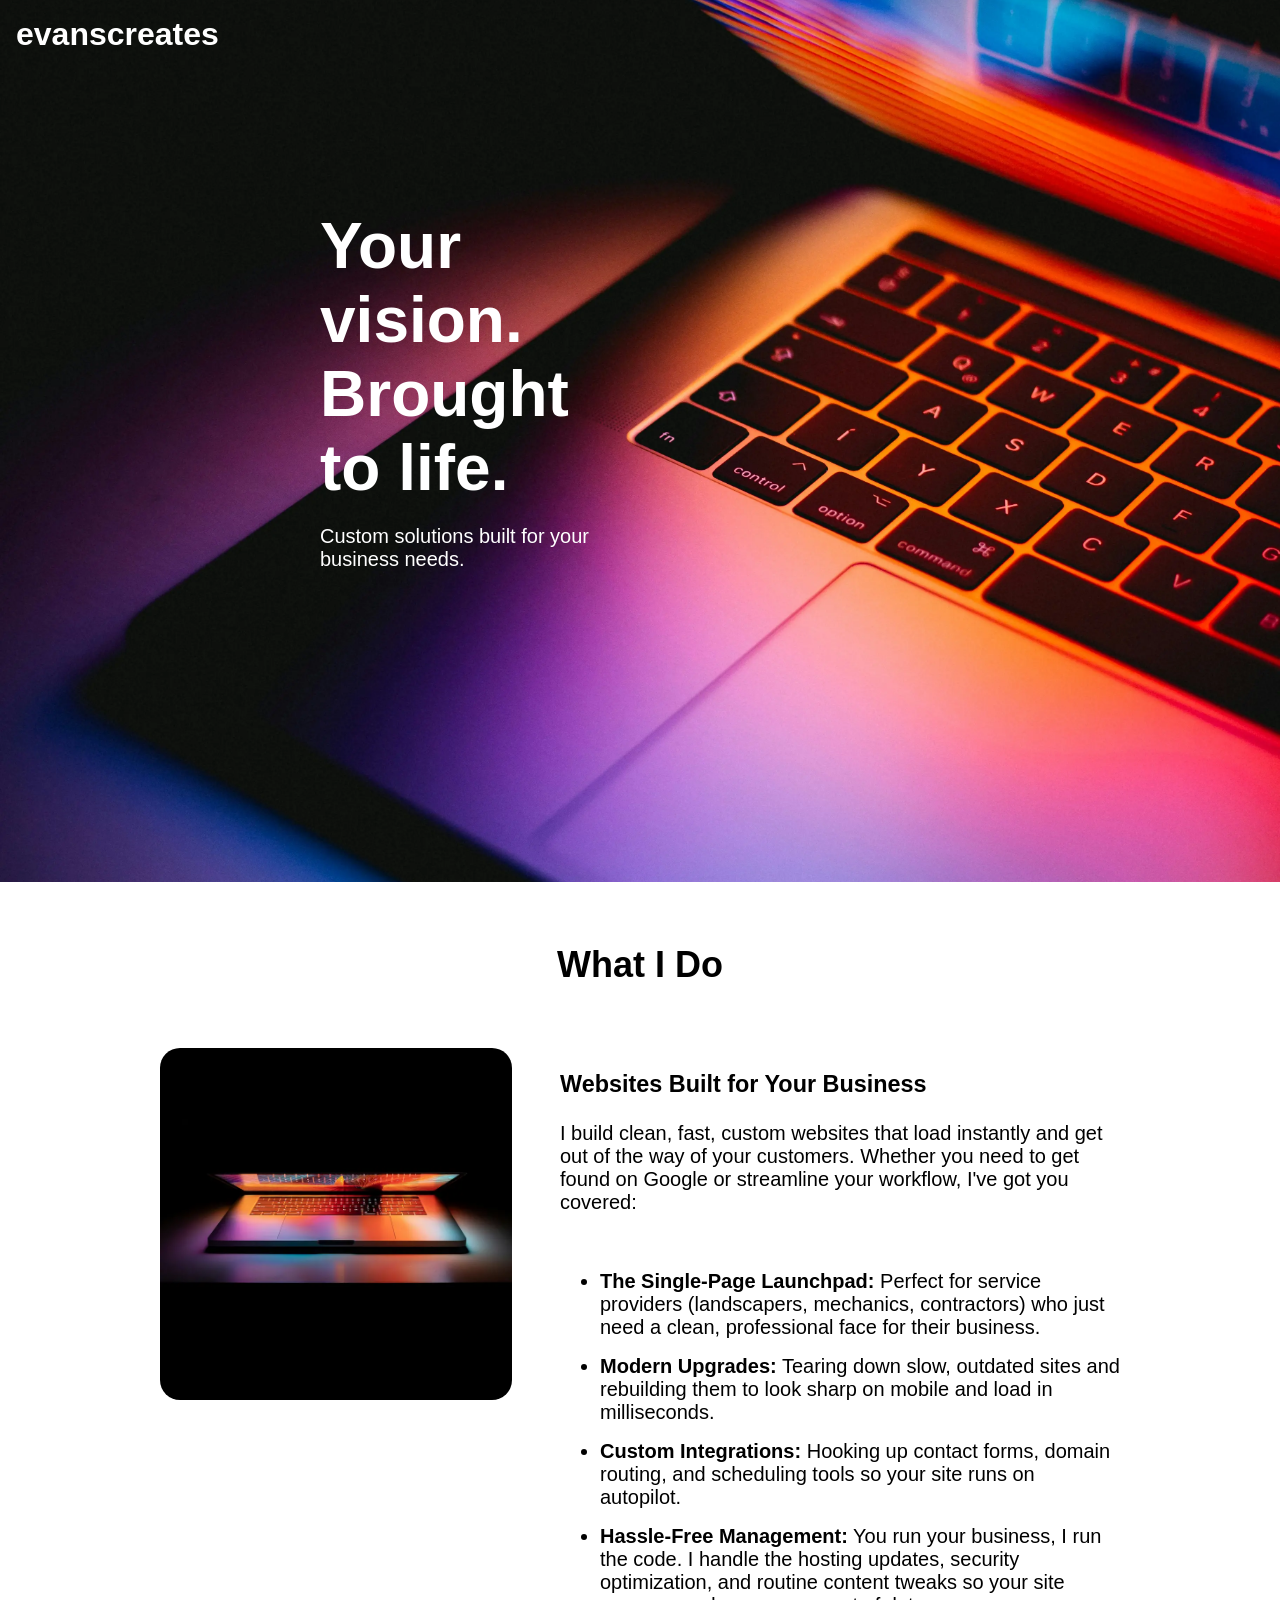
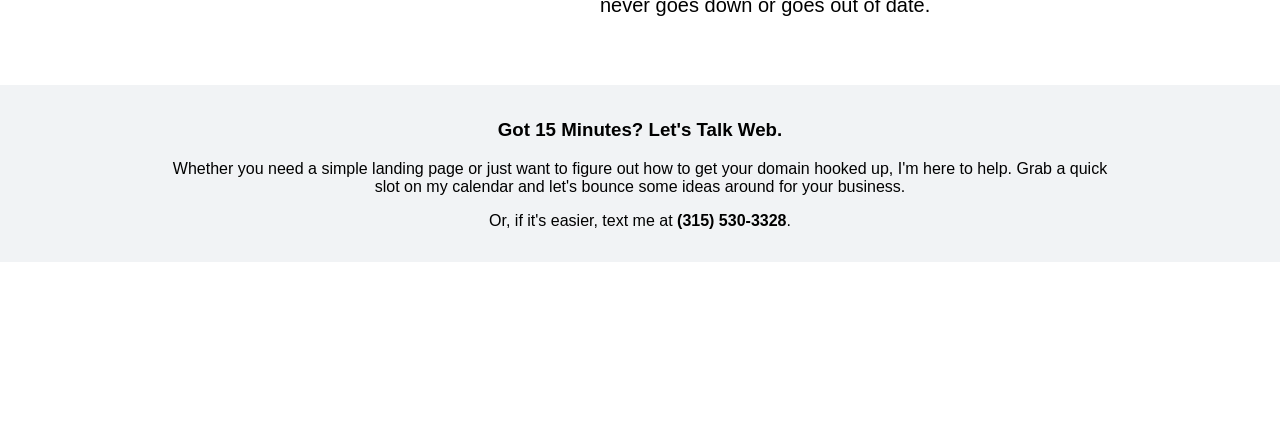
<file: index.html>
<!DOCTYPE html>
<html lang="en">
<head>
    <meta charset="UTF-8">
    <meta name="viewport" content="width=device-width, initial-scale=1.0">
    <link rel="stylesheet" href="homepage.css">
    <link rel="stylesheet" href="footer.css">
    <title>evanscreates</title>
</head>
<body>
    
    <!-- Hero Section -->
    <main id="hero">
        <header>
            <nav id="hero-nav">
                <div id="evanscreates">
                    <a href="index.html">evanscreates</a>
                </div>
            </nav>
        </header>

        <div id="hero-content">
            <div id="hero-text">
                <h1>Your vision.<br>Brought to life.</h1>
                <p>Custom solutions built for your business needs.</p>
            </div>
            <div id="hero-blank"></div>
            <div id="button">
                <div id="consult-btn">
                <!-- Google Calendar Appointment Scheduling begin -->
                <link href="https://calendar.google.com/calendar/scheduling-button-script.css" rel="stylesheet">
                <script src="https://calendar.google.com/calendar/scheduling-button-script.js" async></script>
                <script>
                (function() {
                var target = document.currentScript;
                window.addEventListener('load', function() {
                    calendar.schedulingButton.load({
                    url: 'https://calendar.google.com/calendar/appointments/schedules/AcZssZ0Okw6wxBXTZeKG9bdRCh8o1s8D6k7PVvWaOEHGcEl99wAWByb_jiBELQhVf5MmHO-NKMqcugLI?gv=true&colorScheme=LIGHT',
                    color: '#ffffff',
                    label: 'Schedule a 15-min Call',
                    target,
                    });
                });
                })();
                </script>
                <!-- end Google Calendar Appointment Scheduling -->
            </div>
            </div>
            <div id="hero-blank"></div>
            
            
        </div>
    </main>
        
    <section id="about">
        <div id="about-title">
            <h1>What I Do</h1>
        </div>
        <div id="about-img">
            <img src="shared/services.webp" alt="schedule your consulatation">
        </div>
        <div id="about-text">
            <h3>Websites Built for Your Business</h3>
            <p>
                I build clean, fast, custom websites that load instantly and get out of the way of your customers. Whether you need 
                to get found on Google or streamline your workflow, I've got you covered:
            </p>
            <ul>
                <li><strong>The Single-Page Launchpad:</strong> Perfect for service providers (landscapers, mechanics, contractors) who just need a clean, professional face for their business.</li>
                <li><strong>Modern Upgrades:</strong> Tearing down slow, outdated sites and rebuilding them to look sharp on mobile and load in milliseconds.</li>
                <li><strong>Custom Integrations:</strong> Hooking up contact forms, domain routing, and scheduling tools so your site runs on autopilot.</li>
                <li><strong>Hassle-Free Management:</strong> You run your business, I run the code. I handle the hosting updates, security optimization, and routine content tweaks so your site never goes down or goes out of date.</li>
            </ul>
        </div>
    </section>

    <section id="consult">
        <h3>Got 15 Minutes? Let's Talk Web.</h3>
        <p>
            Whether you need a simple landing page or just want to figure out how to get your domain hooked up, I'm here to help. 
            Grab a quick slot on my calendar and let's bounce some ideas around for your business.
        </p>
        <p>
            Or, if it's easier, text me at <a href="sms:+13155303328">(315) 530-3328</a>.
        </p>
        <div id="consult-btn">
            <!-- Google Calendar Appointment Scheduling begin -->
            <link href="https://calendar.google.com/calendar/scheduling-button-script.css" rel="stylesheet">
            <script src="https://calendar.google.com/calendar/scheduling-button-script.js" async></script>
            <script>
            (function() {
            var target = document.currentScript;
            window.addEventListener('load', function() {
                calendar.schedulingButton.load({
                url: 'https://calendar.google.com/calendar/appointments/schedules/AcZssZ0Okw6wxBXTZeKG9bdRCh8o1s8D6k7PVvWaOEHGcEl99wAWByb_jiBELQhVf5MmHO-NKMqcugLI?gv=true&colorScheme=LIGHT',
                color: '#000000',
                label: "Let's Chat",
                target,
                });
            });
            })();
            </script>
            <!-- end Google Calendar Appointment Scheduling -->
        </div>
    </section>
    
    <footer>
        <div id="footer-copy">
            <p>&copy; 2026 evanscreates. All rights reserved.</p>    
        </div>
        <div id="contact-links">
            <div id="contact">
                <p>Text me at <a href="sms:+13155303328">(315) 530-3328</a></p>
            </div>
            <!-- <div id="links">
                <a href="index.html">Home</a> <span>  |  </span>
                <a href="services.html">Services</a>
            </div> -->
        </div>
    </footer>
</body>
</html>
</file>
<file: homepage.css>
:root {
  --gm3-sys-color-surface: #ffffff !important;
  --gm3-sys-color-surface-container: #ffffff !important;
  color-scheme: light !important;
}

body {
    margin: 0;
    padding: 0;
    font-family: 'Poppins', sans-serif;
}

iframe[src*="calendar.google.com"] {
    color-scheme: light !important;
    background-color: #FFFFFF !important;
}
/* styles for the hero section */

/* desktop */
@media (min-width: 768px) {
    #hero {
        background: url(shared/background.webp) no-repeat center center fixed;
        background-size: cover;
        height: 98vh;
        display: flex;
        flex-direction: column;
    }
    #hero-nav {
        padding: 1rem;
    }
    #hero-nav a {
        text-decoration: none;
        color: white;
        font-weight: bold;
    font-size: 2rem;
    }
    #hero-content {
        color: white;
        display: grid;
        grid-template-columns: 1fr 1fr;
        align-items: center;
        justify-content: center;
        height: 100%;
    }
    #hero-text {
        margin-left: 20rem;
    }
    #button {
        margin-left: 20rem;
        height: 100%;
    }
    #hero-text h1 {
        font-size: 4rem;
        margin-bottom: 0;
    }
    #hero-text p {
        font-size: 1.25rem;
    }
    #hero-button {
        border: 2px solid white;
        padding: 1rem 2rem;
        text-decoration: none;
        color: black;
        background: white;
        border-radius: 10px;
        font-weight: bold;
        font-size: 1rem;
    }
    #evanscreates {
        text-align: left;
    }
    #about {
        display: grid;
        grid-template-columns: 40% 60%;
        padding: 2rem 10rem 2rem 10rem;
        align-content: baseline;
    }
    #about-title {
        grid-column: span 2;
        text-align: center;
        margin-bottom: 2rem;
        font-size: 1.5rem;
    }
    #about-img {
        text-align: right;
        margin-right: 2rem;
    }
    #about-img img {
        width: 100%;
        border-radius: 20px;
    }
    #about-text {
        text-align: left;
        padding-left: 1rem;
        font-size: 1.25rem;
        display: flex;
        flex-direction: column;
        justify-content: center;
    }
    #about-text p {
        margin-top: 0;
    }
    #about-text li {
        margin: 1rem 0;
    }

    #consult {
        background-color: #F1F3F5;
        text-align: center;
        padding: 1rem 10rem;
    }
    #consult-btn button {
        padding: 1rem 2rem;
        border-radius: 10px;
        font-family: 'Poppins', sans-serif;
        font-size: 1rem;
    }
    #consult a {
        text-decoration: none;
        color: #000;
        font-weight: bold;
    }
}



/* mobile */
@media (max-width: 767px) {
    #hero {
        background: url(shared/background.webp) no-repeat center center fixed;
        background-size: cover;
        height: 98vh;
        display: flex;
        flex-direction: column;
    }
    #hero-nav {
        padding: 1rem;
    }
    #hero-nav a {
        text-decoration: none;
        color: white;
        font-weight: bold;
        font-size: 1.5rem;
    }
    #hero-content {
        color: white;
        display: grid;
        grid-template-columns: 1fr;
        align-items: center;
        justify-content: center;
        height: 100%;
    }
    #hero-text {
        text-align: center;
    }
    #button {
        margin-left: 0;
        height: 100%;
        text-align: center;
    }
    #hero-button {
        border: 2px solid white;
        padding: 1rem 1rem;
        text-decoration: none;
        width: fit-content;
        color: black;
        background: white;
        border-radius: 10px;
    }
    #evanscreates {
        text-align: center;
    }

    #about {
        display: grid;
        grid-template-columns: 1fr;
        padding: 1rem;
        justify-content: center;
        text-align: center;
    }
    #about-title {
        width: 100%;
        grid-column: span 1;
    }
    #about-img img {
        width: 100%;
        border-radius: 20px;
    }
    #about-text p {
        margin-top: 0;
        text-align: left;
    }
    #about-text li {
        margin: 1rem 0;
        text-align: left;
    }

    #consult {
        background-color: #F1F3F5;
        text-align: center;
        padding: 1rem 1rem;
    }
    #consult-btn button {
        padding: 1rem 2rem;
        border-radius: 10px;
        font-family: 'Poppins', sans-serif;
        font-size: 1rem;
    }
    #consult a {
        text-decoration: none;
        color: #000;
        font-weight: bold;
    }
}



/* footer styles are in footer.css */
</file>
<file: footer.css>
footer {
    background: url(shared/foot_back.png) no-repeat center center fixed;
    background-size: cover;
    height: 20vh;
    margin-bottom: 0;
    display: grid;
    grid-template-columns: 1fr 1fr;
    align-items: center;
    justify-content: center;
    text-align: center;
    color: white;
}
footer a {
    color: white;
    text-decoration: none;
    font-weight: bold;
}
#footer-copy {
    color: white;
}
#contact_links {
    justify-content: center;
    color: white;
}

@media (max-width: 767px) {
    footer {
        display: grid;
        grid-template-columns: 1fr;
        align-items: center;
        justify-content: center;
        text-align: center;
        height: 30vh;
        color: white;
    }
    #footer-copy {
        padding-left: 0rem;
        text-align: center;
    }
    #contact-links {
        padding-bottom: 1rem;
    }
    #contact-links a {
        text-decoration: none;
        color: white;
    }
}
</file>
